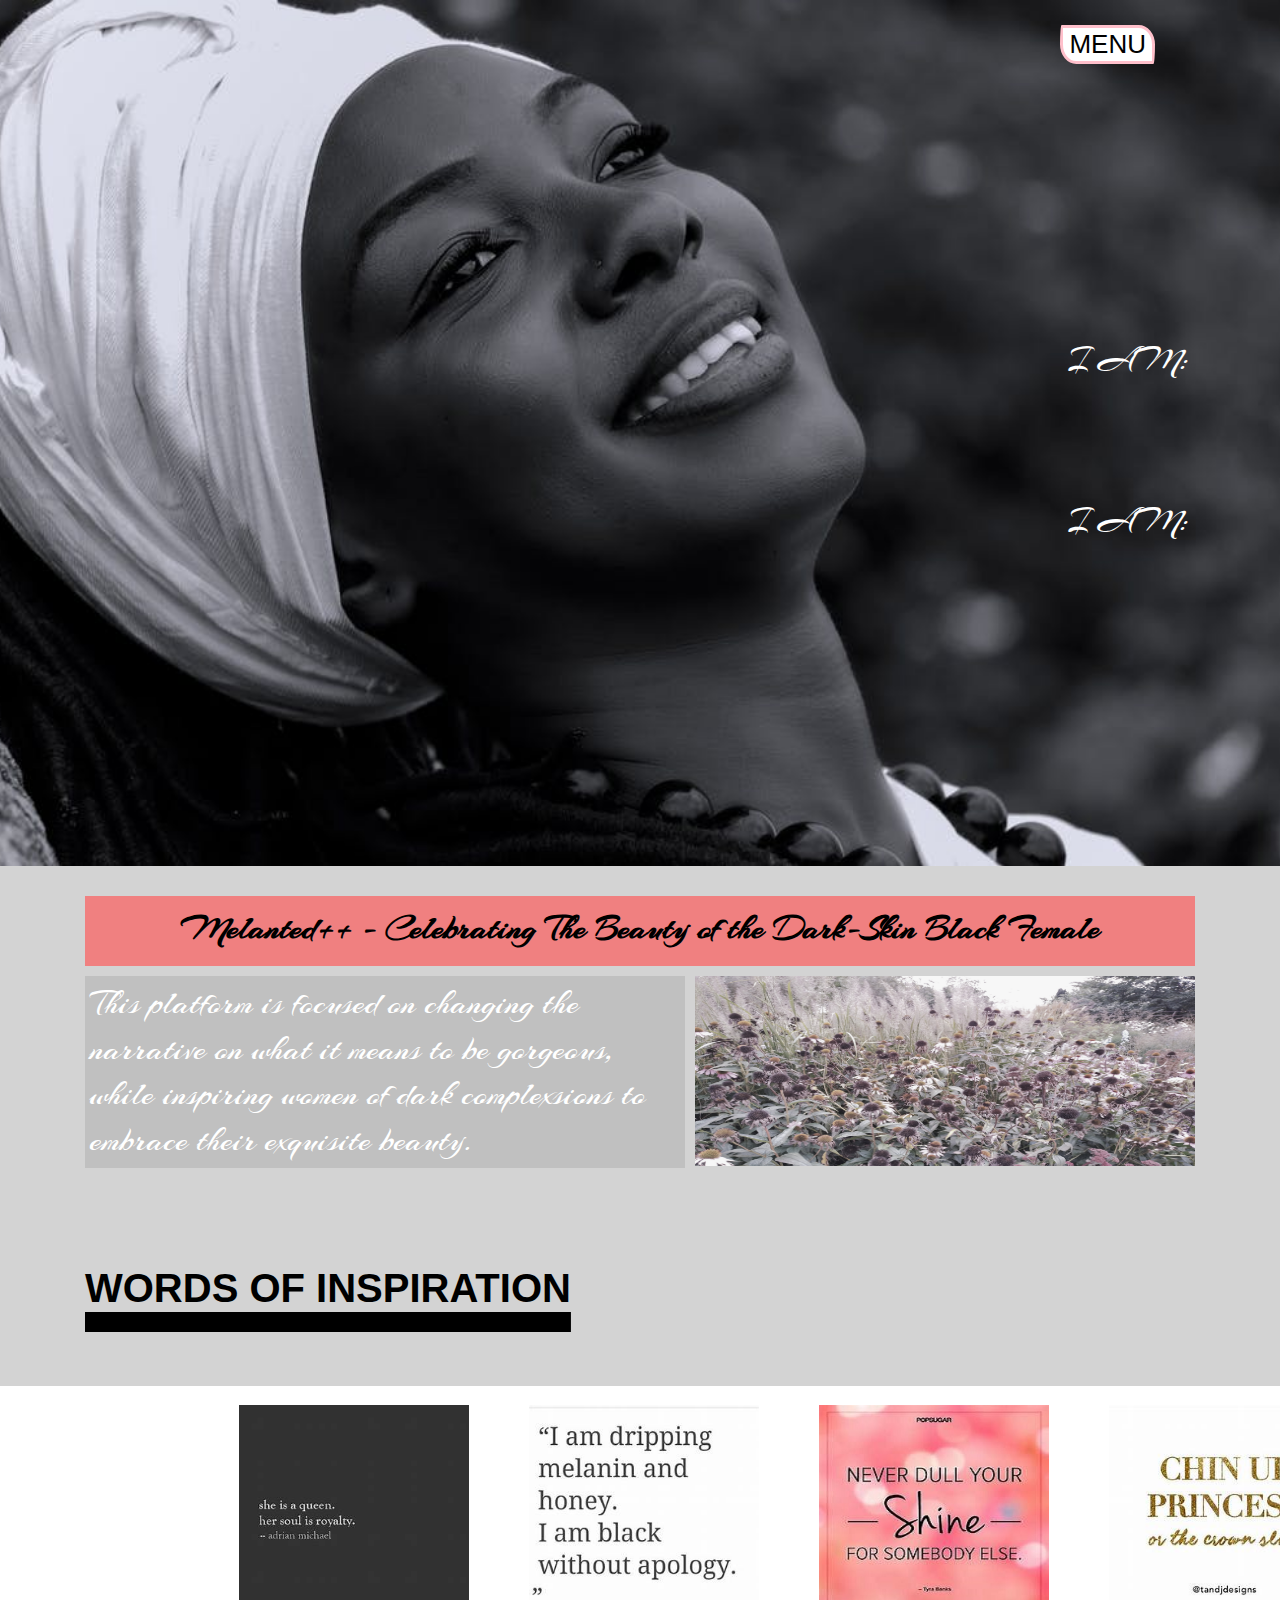
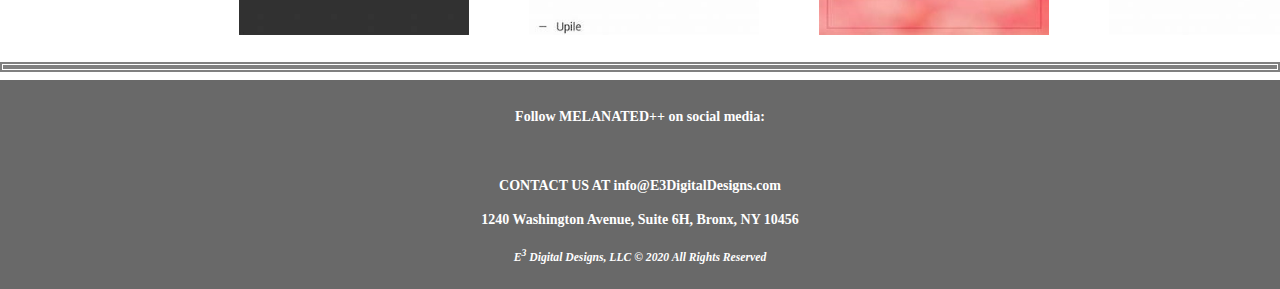
<file: index.html>
<!DOCTYPE html>
    <html lang="english">
        
        <head>
        
          <meta charset="UTF-8">
          <meta name="viewport" content="width=device-width, initial-scale=1.0">
          <meta http-equiv=-"X-UA-Compatible" content="ie=edge">
          <meta name="keywords" content="black  woman, black female, black women, dark skin complexion,
          black beauty, black is beautiful, self-esteem, self-confidence, empower, self-respect, self-love, colorism">
          <link rel="stylesheet"
          href="https://use.fontawesome.com/releases/v5.8.1/css/all.css"
          integrity="sha384-50oBUHEmvpQ+1lW4y57PTFmhCaXp0ML5d60M1M7uH2+nqUivzIebhndOJK28anvf"
          crossorigin="annonymous">
          <link href="https://fonts.googleapis.com/css2?family=Arizonia&display=swap" rel="stylesheet"> 
	              
          <link rel="stylesheet" href="style.css">
                
          <title>Melanated++ - A Celebration of the Dark Skin Black Female/</title>
        
        </head>
        
        <body>

            <navigation>

              <div class="dropdown">
                    <button class="MENU">MENU</button>
                      <div class="dropdown-content">
                      
                        <ul>
                          <li><a href="file:///D:/Melanated++/index.html">Home</a></li>
                          <li><a href="https://github.com/holdenry/plusmelanated/blob/main/about.html">About</a></li>
                          <li><a href="file:///D:/Melanated++/article.html">Blog</a></li>
                          <li><a href="file:///D:/Melanated++/feature.html">Beauty Pic</a></li>
                          <li><a href="file:///D:/Melanated++/login.html">Log-In</a></li>
                          <li><a href="file:///D:/Melanated++/member.html">Sign-Up</a></li>

                        </ul>
                      
                    </div>
              </div>
              
            </navigation>

            <header class="showcase">
                <!--<div class="content">-->

                    
                    <div class="affirmations">
                        <h2>I AM:</h2>
                        <p class="paraA">Beautiful, Lovely, Adorable</p>
                        <h2>I AM:</h2>
                        <p class="paraB">Cherished, Competent, Knowing</p>
			<p class="paraC"><span>I  AM  MELANATED++</span></p>

                    </div>

                <!--</div>-->
            </header>
                    
                    
                <div class="wrapper"> 
                    <div class="title">
                        Melanted++ - Celebrating The Beauty of the Dark-Skin Black Female
                     </div>
                                       
                <div class="grid-1">
                        <div class="mission">This platform is focused on changing the narrative on what it means to be gorgeous, while inspiring women of dark
                            complexsions to embrace their exquisite beauty.
                        </div>
                    </div>
                    
                    <div>
                    
                            
                            <img src="Flower1.jpg" class="Flower1" alt="Flowers" />
                                         
                    </div>
                            <div>

                            <h3 class="WOI">WORDS OF INSPIRATION</h3>

                            </div>
                               
                </div>
                        <div class="container">

                            <img src="Quote 27.jpg" class="quotes" alt="Inspiring Words" title="Inspiring Words"></img>
                            <img src="Quote 15.jpg" class="quotes" alt="Inspiring Words" title="Inspiring Words"></img>
                            <img src="Quote 12.jpg" class="quotes" alt="Inspiring Words" title="Inspiring Words"></img>
                            <img src="Quote 26.jpg" class="quotes" alt="Inspiring Words" title="Inspiring Words"></img>
                            <img src="Quote 9.jpg" class="quotes" alt="Inspiring Words" title="Inspiring Words"></img>

                        </div>

                    <!--</div>-->
                    
                  
                        
                <!--</div>-->

          <hr class="rule6"/>

            <div>

                <footer class="background-dark">
                 
                  <div><h4>Follow MELANATED++ on social media:</h4> 
               
                    <a href="#" alt="Instagram" title="Instagram"><i class="fab fa-instagram fa-2x" style="padding-left:15px;"></i></a>
                    <a href="#" alt="FaceBook" title="FaceBook"><i class="fab fa-facebook fa-2x" style="padding-left:15px;"></i></a>
                  </div>
                    
                              
                  <div class="footer">

                    <h4>CONTACT US AT info@E3DigitalDesigns.com</h4>

                    <h4>1240 Washington Avenue, Suite 6H, Bronx, NY 10456</h4>

                    <h4 style="font-style: italic; font-size: smaller;">E<sup>3</sup> Digital Designs, LLC &copy; 2020 All Rights Reserved</h4>

                  </div>

                </footer>
            </div>  


        </body>
    </html>
</file>
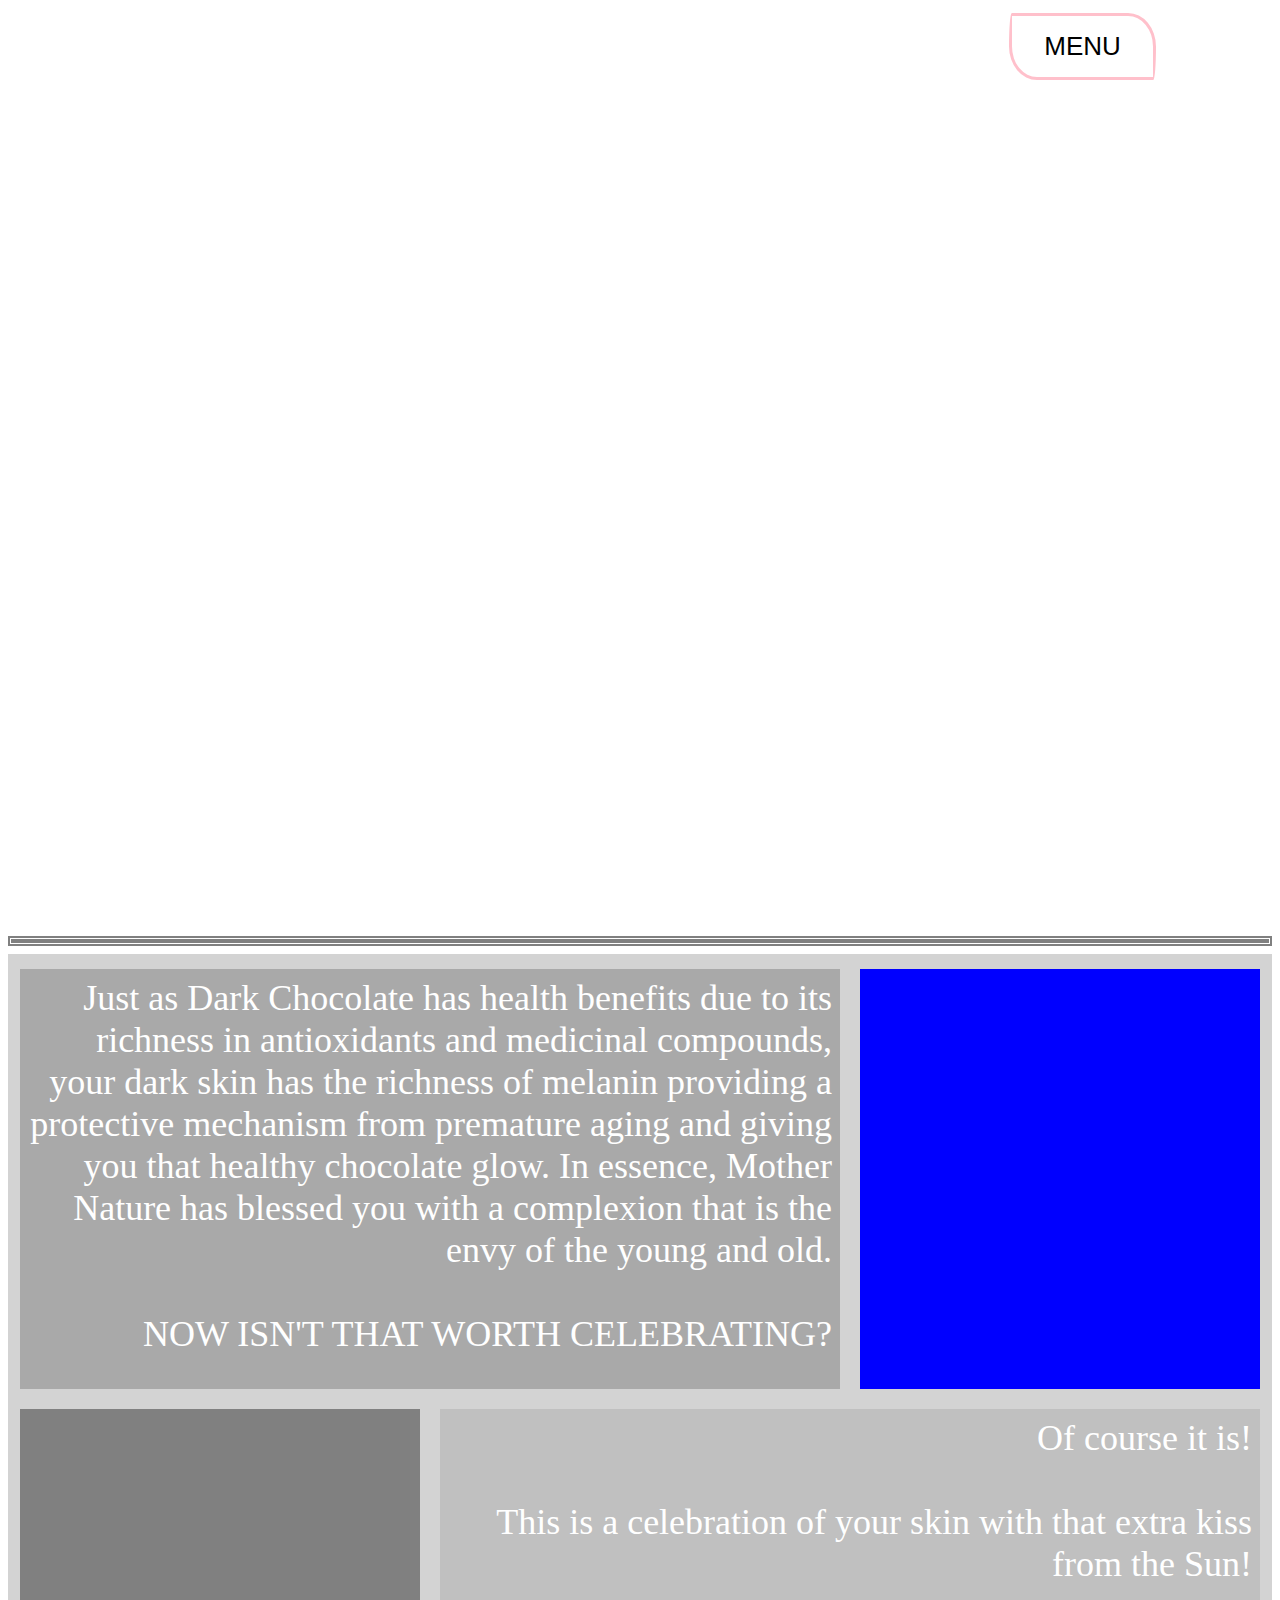
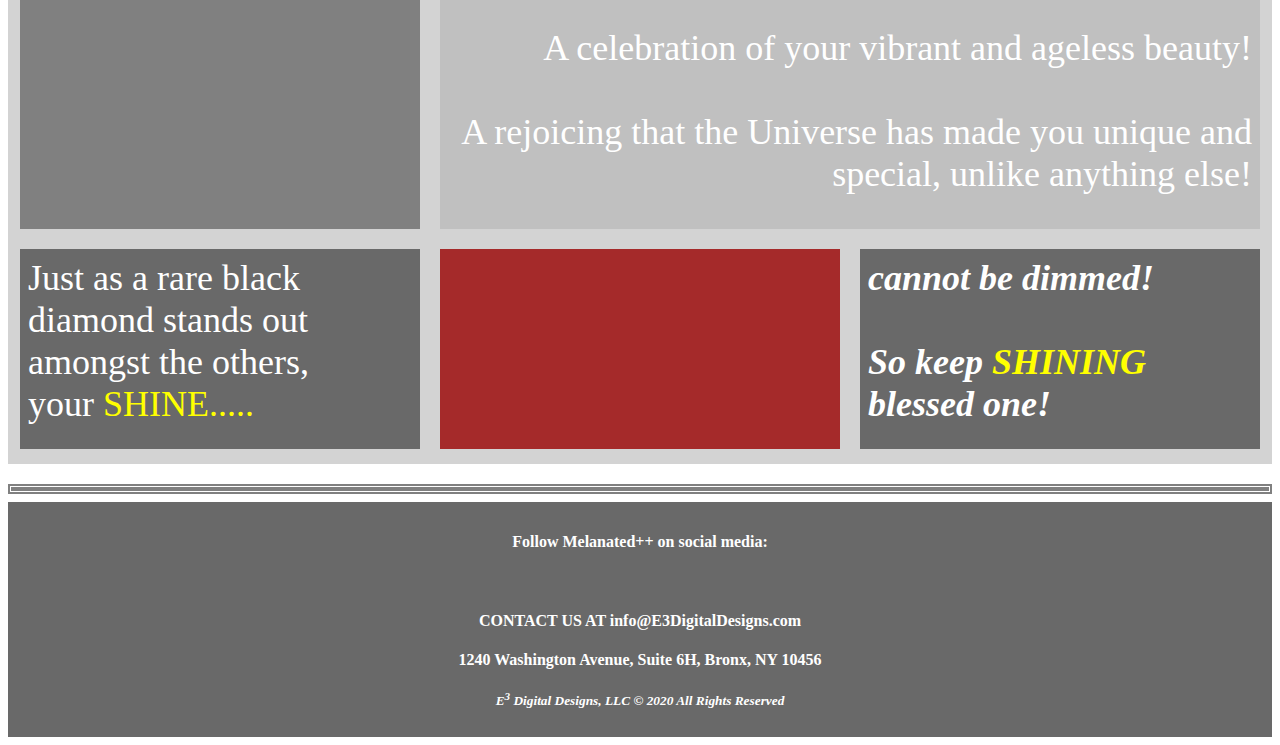
<file: about.html>
<!DOCTYPE html>
    <html lang="english">
        
        <head>
        
          <meta charset="UTF-8">
          <meta name="viewport" content="width=device-width, initial-scale=1.0">
          <meta http-equiv=-"X-UA-Compatible" content="ie=edge">
          <meta name="keywords" content="beauty, elegance, beautiful women, black woman, inspiration, feminine">
          <link rel="stylesheet"
          href="https://use.fontawesome.com/releases/v5.8.1/css/all.css"
          integrity="sha384-50oBUHEmvpQ+1lW4y57PTFmhCaXp0ML5d60M1M7uH2+nqUivzIebhndOJK28anvf"
          crossorigin="annonymous">
                         
          <link rel="stylesheet" href="about.css">
                
          <title>Melanated++ About Page</title>
        
        </head>
        
        <body>

          <navigation>

              <div class="dropdown2">
                    <button class="MENU2">MENU</button>
                      <div class="dropdown-content2">
                      
                        <ul>
                          <li><a href="file:///D:/Melanated++/index.html">Home</a></li>
                          <li><a href="file:///D:/Melanated++/about.html">About</a></li>
                          <li><a href="file:///D:/Melanated++/article.html">Blog</a></li>
                          <li><a href="file:///D:/Melanated++/feature.html">Beauty Pic</a></li>
                          <li><a href="file:///D:/Melanated++/login.html">Log-In</a></li>
                          <li><a href="file:///D:/Melanated++/member.html">Sign-Up</a></li>
                        </ul>
                      
                    </div>
                  </div>
          </navigation>
            
            <div class="background">
            
            <!--<h1 class="Title"><center>I AM</center></h1>-->
            <br>
            <br>
            
            <p class="paraC">Melanated<small>++</small> is a platform established to celebrate the <br>
            divine feminine, beauty and accomplishments of women with dark complexions.</p>
            <p class="paraD">At "Melanated++" we believe that her dark complexion is a symbol of elegance, endurance and richness.</p>
            
            <br>
            <br>
            
            <p class="paraE">Melanated++ will feature:</p>
            
            <ul class="featurelist">
                <li>a black beauty for monthly motivation;</li>
                <li>inspirational quotes to uplift your spirit;</li>
                <li>a private members only forum for discussion, networking and support;</li>
                <li>illuminating bi-weekly topics relevant to issues that impact women with dark complexions; and </li>
                <li>membership perks, such as being a guest blogger or featured on our black beauty of the month page.</li>
                
            </ul>
            
            <br>
            <br>
            </div>
                    
            
            <hr class="rule1"/>
            
            <div class="grid-3"> 

                <div class="para1">Just as Dark Chocolate has health benefits due to its richness in antioxidants and medicinal compounds, your dark skin
                has the richness of melanin providing a protective mechanism from premature aging and giving you that healthy chocolate glow.  In essence, Mother Nature
                has blessed you with a complexion that is the envy of the young and old.
                <br>
                <br>
                NOW ISN'T THAT WORTH CELEBRATING?  </div>
                
                
                <div class="pic1"><!--<img src="darkchocolate.jpg" alt="Dark Chocolate"/>--></div>
                
                <div class="pic2"><!--<img src="female on bike.jpeg" alt="Black Female with bike"/>--></div>
                
                <div class="para2">Of course it is! <br><br>
                 This is a celebration of your skin with that extra kiss from the Sun!<br><br>
                 A celebration of your vibrant and ageless beauty!<br><br>
                 A rejoicing that the Universe has made you unique and special, unlike anything else!
                 
                </div>
                
                
                <div class="para3">Just as a rare black diamond stands out amongst the others, <br>
                your <span style="color: yellow">shine.....</span>
                </div>
                
                <div class="pic3"><!--<img src="diamond ring" alt="Black Diamond Ring">--> </div>
                
                <div class="para4">cannot be dimmed!<br><br>
                                    So keep <span style="color: yellow">SHINING </span>blessed one!
                </div>
            </div>

             <div>

              <hr class="rule2"/>

                <footer class="background-dark">
                 
                  <div><h4>Follow Melanated++ on social media:</h4> 
               
                    <a href="#" alt="Instagram" title="Instagram"><i class="fab fa-instagram fa-2x" style="padding-left:15px;"></i></a>
                    <a href="#" alt="FaceBook" title="FaceBook"><i class="fab fa-facebook fa-2x" style="padding-left:15px;"></i></a>
                  </div>
                    
                              
                  <div class="footer">

                    <h4>CONTACT US AT info@E3DigitalDesigns.com</h4>

                    <h4>1240 Washington Avenue, Suite 6H, Bronx, NY 10456</h4>

                    <h4 style="font-style: italic; font-size: smaller;">E<sup>3</sup> Digital Designs, LLC &copy; 2020 All Rights Reserved</h4>

                  </div>

                </footer>
            </div>  
            
            
            
                    
                        
        </body>
        
    </html>
</file>
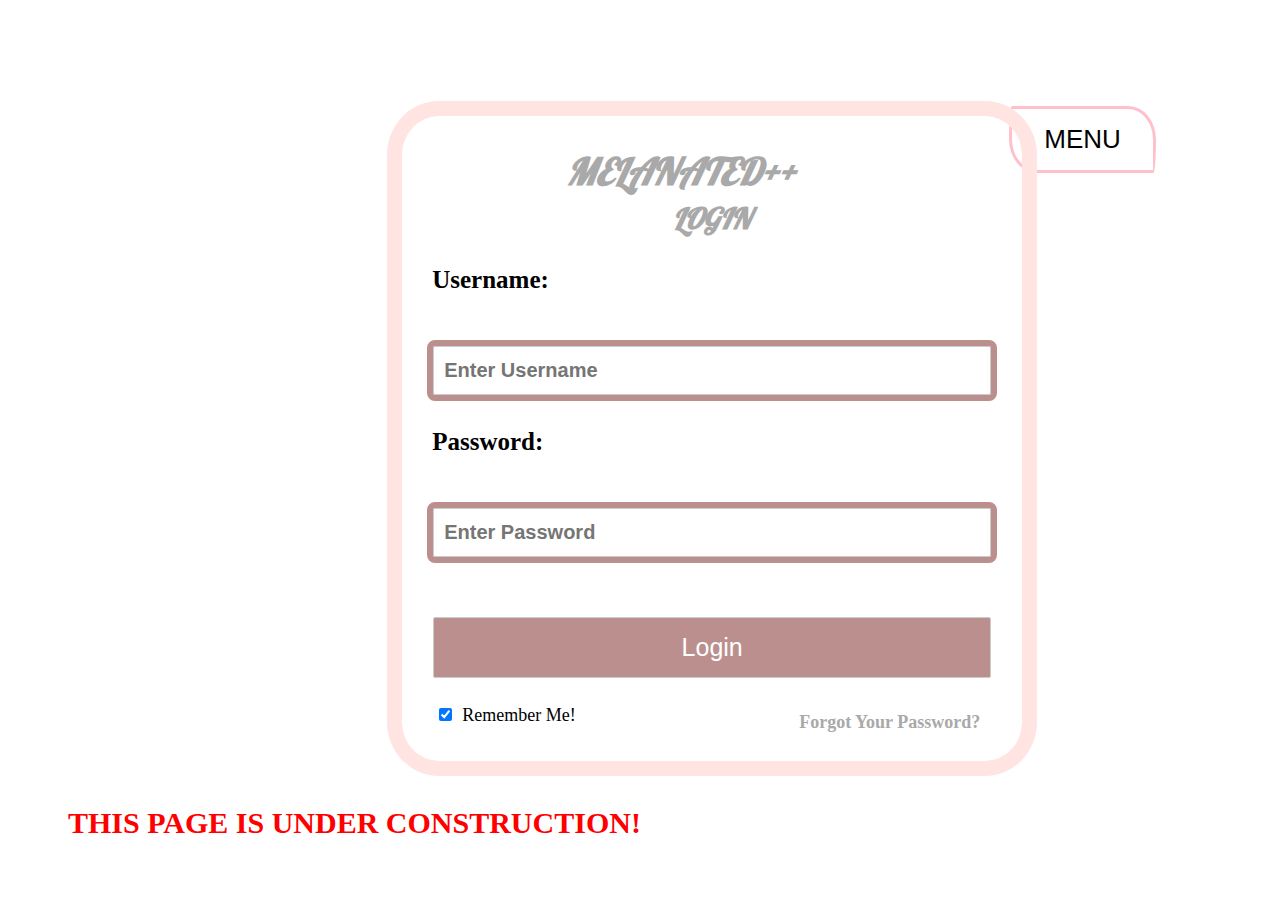
<file: login.html>
<!DOCTYPE html>
    <html lang="english">
        
        <head>
        
          <meta charset="UTF-8">
          <meta name="viewport" content="width=device-width, initial-scale=1.0">
          <meta http-equiv=-"X-UA-Compatible" content="ie=edge">
          <meta name="keywords" content="beauty, elegance, beautiful women, black woman, inspiration, feminine">
          <link rel="stylesheet"
          href="https://use.fontawesome.com/releases/v5.8.1/css/all.css"
          integrity="sha384-50oBUHEmvpQ+1lW4y57PTFmhCaXp0ML5d60M1M7uH2+nqUivzIebhndOJK28anvf"
          crossorigin="annonymous">
          <link rel="preconnect" href="https://fonts.googleapis.com">
            <link rel="preconnect" href="https://fonts.gstatic.com" crossorigin>
            <link href="https://fonts.googleapis.com/css2?family=Lobster&display=swap" rel="stylesheet">
                      
              
          <link rel="stylesheet" href="about.css">
                
          <title>Login Page</title>
        
        </head>
        
        <body>

            <header>

            <navigation>

              <div>
                
                    <div class="dropdown2">
                    <button class="MENU2">MENU</button>
                      <div class="dropdown-content2">
                      
                        <ul>
                          <li><a href="file:///D:/Melanated++/index.html">Home</a></li>
                          <li><a href="file:///D:/Melanated++/about.html">About</a></li>
                          <li><a href="file:///D:/Melanated++/article.html">Blog</a></li>
                          <li><a href="file:///D:/Melanated++/feature.html">Beauty Pic</a></li>
                          <li><a href="file:///D:/Melanated++/login.html">Log-In</a></li>
                          <li><a href="file:///D:/Melanated++/member.html">Sign-Up</a></li>
                        </ul>
                      
                       </div>
                    </div>
                </div>

            </navigation>
                     
            </header>

            <!--<br><br>-->

                    
            <div class="loginpg">
                <h2 class="LoginTitle">MELANATED++</h2>
                <h3 class="LoginTitle2">LOGIN</h3>
                
                    <form class="LoginForm" action="/action_page.php" method="post">

                          <h4 class ="username">Username:</h4><br>
                          <input type="text" id="UN" name="UN" placeholder="Enter Username" size="40" maxlength="38" required><br>
                          <h4 class="password">Password:</h4><br>
                          <input type="password" id="pwd" name="pwd" placeholder="Enter Password" size="40" maxlength="38" required><br>
                          <button type="Submit">Login</button><br>

                          <label><input type="checkbox" checked="checked" name="remember"><p class="Remember">Remember Me!</p></label> 
                          <p class="ForgotPwd"><a href="#">Forgot Your Password?</a></p>
                        
                        

                                            
                    </form>

                    

                <!--</form>-->

            </div>

				<p class="Construct">THIS PAGE IS UNDER CONSTRUCTION!</p>

        </body>
    </html>
</file>
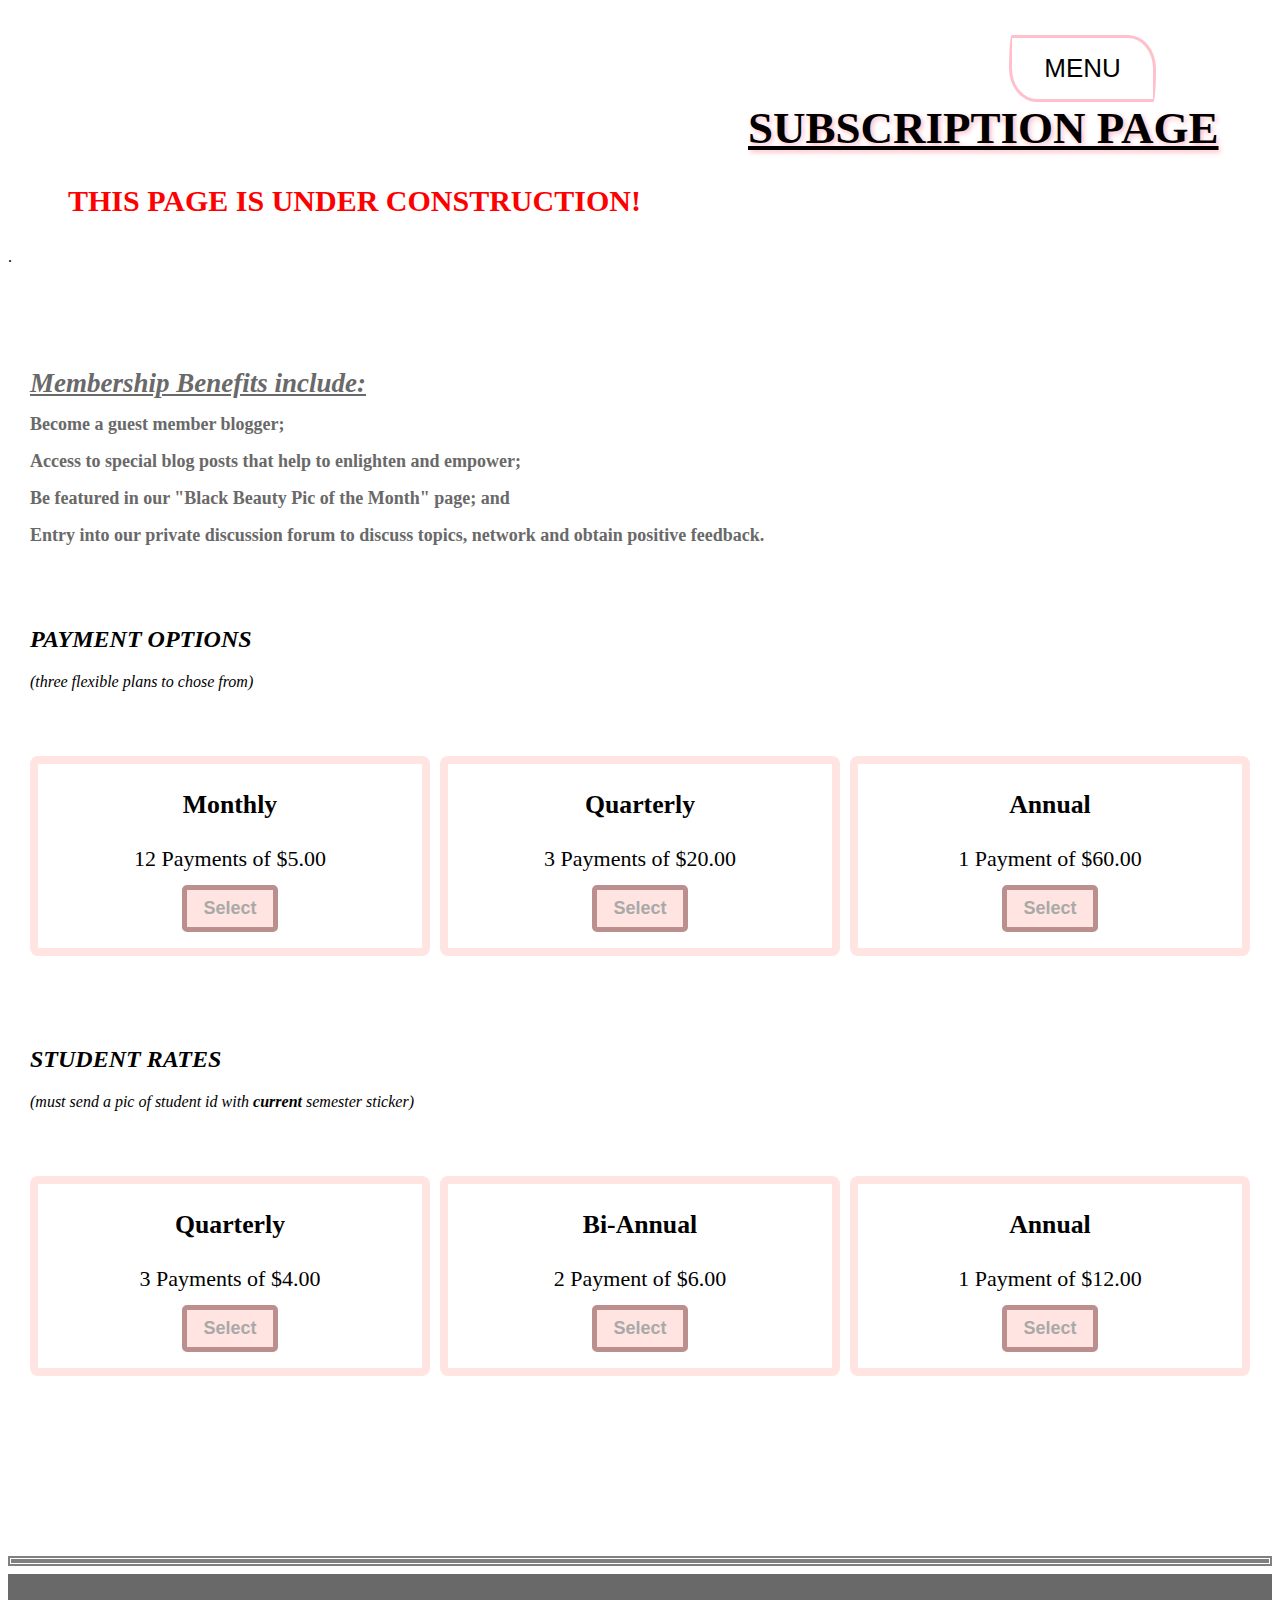
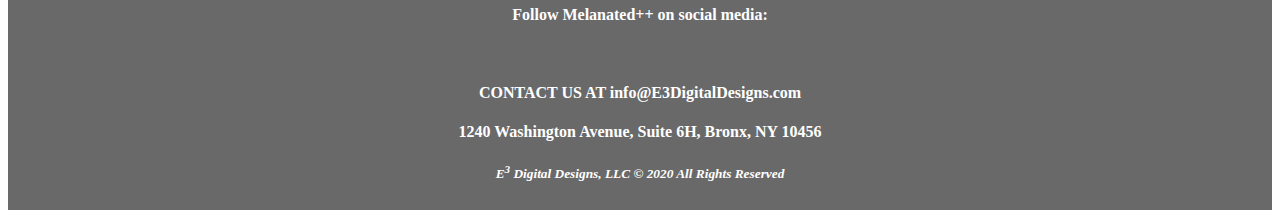
<file: member.html>
<!DOCTYPE html>
    <html lang="english">
        
        <head>
        
          <meta charset="UTF-8">
          <meta name="viewport" content="width=device-width, initial-scale=1.0">
          <meta http-equiv=-"X-UA-Compatible" content="ie=edge">
          <meta name="keywords" content="beauty, elegance, beautiful women, black woman, inspiration, feminine">
          <link rel="stylesheet"
          href="https://use.fontawesome.com/releases/v5.8.1/css/all.css"
          integrity="sha384-50oBUHEmvpQ+1lW4y57PTFmhCaXp0ML5d60M1M7uH2+nqUivzIebhndOJK28anvf"
          crossorigin="annonymous">
          
              
          <link rel="stylesheet" href="about.css">
                
          <title>Subscription/Membership Page</title>
        
        </head>
        
        <body>

            <header>

            <navigation>

              <div>
                
              <div class="dropdown2">
                    <button class="MENU2">MENU</button>
                      <div class="dropdown-content2">
                      
                        <ul>
                          <li><a href="file:///D:/Melanated++/index.html">Home</a></li>
                          <li><a href="file:///D:/Melanated++/about.html">About</a></li>
                          <li><a href="file:///D:/Melanated++/article.html">Blog</a></li>
                          <li><a href="file:///D:/Melanated++/feature.html">Beauty Pic</a></li>
                          <li><a href="file:///D:/Melanated++/login.html">Log-In</a></li>
                          <li><a href="file:///D:/Melanated++/member.html">Sign-Up</a></li>
                        </ul>
                      
                    </div>
                  </div>
                </div>

            </navigation>

            
            <h1 class="MemberPg">SUBSCRIPTION PAGE</h1>

            </header>
            
            <!--<hr class="rule7"/>-->

		<p class="Construct">THIS PAGE IS UNDER CONSTRUCTION!</p>.
            
                        
            <div class="grid-6">

                <div class="MemberBenefits">

                <h2 class="MBI"><u><i>Membership Benefits include:</i></u></h2>
                <p>Become a guest member blogger;</p>
                <p>Access to special blog posts that help to enlighten and empower;</p>
                <p>Be featured in our "Black Beauty Pic of the Month" page; and </p>
                <p>Entry into our private discussion forum to discuss topics, network and obtain positive feedback.</p>
                             
                
                </div>
                

                <div class="RegRates">

                <h2 class="subhead1">PAYMENT OPTIONS</h2>
                <p class= "subhead1para"><itallic>(three flexible plans to chose from)</itallic></p> 

                </div>

                <div class="Monthly">

                    <h3>Monthly</h3> 
                    <p>12 Payments of $5.00</p> 
                    <button class="btn2">Select</button>
                    

                </div>

                <div class="Quarterly">

                    <h3>Quarterly</h3>
                    <p>3 Payments of $20.00</p>
                    <button class="btn2">Select</button>                    

                </div>

                <div class="Annual">

                    <h3>Annual</h3>
                    <p>1 Payment of $60.00</p>
                    <button class="btn2">Select</button>
                    
                </div>

                <div class="StRates">

                    <h2 class="subhead2">STUDENT RATES</h2> 
                    <p class="subhead2para"><italic>(must send a pic of student id with <strong>current</strong> semester sticker)</italic></p>
                
                </div>

                <div class="StQuarterly">

                    <h3>Quarterly</h3>
                    <p>3 Payments of $4.00</p>
                    <button class="btn2">Select</button>

                </div>

                <div class="StBi-Annual">

                    <h3>Bi-Annual</h3>
                    <p>2 Payment of $6.00</p>
                    <button class="btn2">Select</button>

                </div>  

                <div class="StAnnual">

                    <h3>Annual</h3>
                    <p>1 Payment of $12.00</p>
                    <button class="btn2">Select</button>
                    
                </div>

            </div>

            
            <div>

            <hr class="rule2"/>

                <footer class="background-dark">
                 
                  <div><h4>Follow Melanated++ on social media:</h4> 
               
                    <a href="#" alt="Instagram" title="Instagram"><i class="fab fa-instagram fa-2x" style="padding-left:15px;"></i></a>
                    <a href="#" alt="FaceBook" title="FaceBook"><i class="fab fa-facebook fa-2x" style="padding-left:15px;"></i></a>
                  </div>
                    
                              
                  <div class="footer">

                    <h4>CONTACT US AT info@E3DigitalDesigns.com</h4>

                    <h4>1240 Washington Avenue, Suite 6H, Bronx, NY  10456</h4>

                    <h4 style="font-style: italic; font-size: smaller;">E<sup>3</sup> Digital Designs, LLC &copy; 2020 All Rights Reserved</h4>

                  </div>

                </footer>
            </div>  
            
            
            
        </body>
</file>
<file: style.css>
body {
    /*width: 100%;*/
    margin: 0px;
    /*background-image: url(file:///C:/Users/ecofe/Pictures/I%20AM/pexels-photo-2476602.jpeg);
	background-image: url(file:/D:/Melanated++/pexels-photo-2476602.jpeg);*/
    background-repeat: no-repeat;
    background-size: 100%;
    font-family: sans-serif;
}

.showcase /*::after*/ {
    content:'';
    height: 850px;
    max-width: 100%;
    background-image: url(pexels-photo-2476602.jpeg);
    background-size: cover; 
    background-repeat: no-repeat; 
    background-position: center;
    margin-bottom: 0px;
	padding: 8px;
    display: block;
}


.MENU {
  background-color: white;
  color: black;
  margin-top: 5px;
  font-size: 26px;
  border: 5px solid;
  border-color: pink;
  border-width: 3px;
  border-radius: 10px 100px / 120px;
}

.dropdown {
  position: relative;
  float: right;
  padding: 10px 25px 0px 5px;
  margin-top: 10px;
  margin-right: 100px;
}

  .dropdown-content {
    display: none;
    position: absolute;
    background-color: pink;
    opacity: 0.5;
    min-width: 180px;
    padding-right: 10px; 
    border-top-right-radius: 15px;
    border-bottom-left-radius: 15px;
    z-index: 3;
  }

  .dropdown-content ul li {
    list-style: none;
  }

  .dropdown-content ul li a {
    color: white;
    font-weight: bolder;
    font-size: 18px;
    width: 100%;
    padding: 8px;
    text-align: left;
    text-decoration: none;
    display: block !important; 
    
  }

  
  .dropdown-content a:hover {
    text-transform: uppercase;
    background-color: black;
    border-radius: 20px;
    padding-right: 10px;
   
  }
  
  .dropdown:hover .dropdown-content {
    display: block;
 }

  ul li:hover ul {
    display: block;
  }

/*.content {
    transition-timing-function: ease-in 1s;
}*/


.affirmations {
   color: white;
   font-weight: bolder;
   font-family: Comic Sans MS, cursive, sans-serif;
   font-size: larger;
	margin-left: -280px;
	margin-top: -160px;
   
   
}

h2 {
   /*position: relative;*/
   top: 460px;
   /*left: 750px;*/
   font: 400 35px/1.3 'Arizonia', Helvetica, sans-serif;
   /*transition-timing-function: ease-in 1s;*/
     
}

.paraA {
   /*position: relative;*/
   top: 460px;
   /*left: 820px;*/
   font: 400 35px/1.3 'Arizonia', Helvetica, sans-serif;
   opacity: 0;
   animation-name: paraA;
   animation-duration: 2s;
   animation-delay: 1s;
   animation-fill-mode: forwards;

   /*transition-timing-function: ease-in 2s;*/
      
 }

 @keyframes paraA {  
    0%   {opacity: 0;}
    50%  {opacity: 50;}
    100% {opacity: 100;}

}

.paraB {
   /*position: relative;
   top: 350px;
   left: 820px;*/
   font: 400 35px/1.3 'Arizonia', Helvetica, sans-serif;
   opacity: 0;
   animation-name: paraB;
   animation-duration: 2s;
   animation-delay: 2s;
   animation-fill-mode: forwards;

   /*transition-timing-function: ease-in 2s;*/
      
 }

 @keyframes paraB {  
    0%   {opacity: 0;}
    50%  {opacity: 50;}
    100% {opacity: 100;}

}

.paraC {
   /*position: relative;
   top: 350px;
   left: 820px;*/
   font: 400 35px/1.3 'Arizonia', Helvetica, sans-serif;
   word-spacing: 8px;
   opacity: 0;
   animation-name: paraC;
   animation-duration: 2s;
   animation-delay: 3s;
   animation-fill-mode: forwards;

   /*transition-timing-function: ease-in 2s;*/
      
 }

 @keyframes paraC {  
    0%   {opacity: 0;}
    50%  {opacity: 50;}
    100% {opacity: 100;}
}

.wrapper {
   display: grid;
   background-color: lightgrey;
    grid-template-columns: 600px 500px;
    grid-template-rows: 100px 250px 150px;
    grid-gap: 10px;
    justify-content: center;
    
}

 .title  {
    display: grid;
    grid-column: 1 / 3;
    grid-row: 1 / 2;
    font-size: large;
    font-style: italic;
    /*justify-content: center;*/
    background-color: lightcoral;
    text-align: center;
    font: 400 35px/1.3 'Arizonia', Helvetica, sans-serif;
    font-weight: bolder;
    padding/*-top*/: 10px;
    margin-top: 30px;
   
    
}


.grid 1 {
    display: grid;
    grid-template-columns: 1 / 3;
    padding: 20px;
 
}

.mission {
 grid-column: 1 / 5;
 grid-row: 1 / 1;
 padding: 5px;
 margin-left: auto;
 color: white;
 font-weight: bolder;
 font-size: 33px;
 font: 400 35px/1.3 'Arizonia', Helvetica, sans-serif;
 background-color: silver;
}

.mission .Flower1 {
 display: grid;
 grid-column: 1 / 1;
 justify-content: left;
  
}

 .Flower1 {
 width: 500px;
 height: 190px;
}

 .WOI {
 text-decoration: underline 20px;
 font-family: fantasy, sans-serif;
 font-weight: bold;
 font-size: 40px;
 margin-top: 30px;
 margin-bottom: 50px;
 padding: 0;
 
}

h3 {
  text-align: left;
}


.container {
 /*display: grid;*/
 width: 0%;
 height: 60%;
 padding: 4px;
 margin-top: 0px;
 margin-left: -10px;
 align-items: center;
 display: flex;
 flex-direction: row;
 justify-content: center;
 
}

.quotes {
 width: 230px;
 height: 230px;
 padding: 6;
 margin: 15px 10px; 
 /*margin-top: 40px;*/
 transition: 1s;
}

 .quotes:hover {
  transform: scale(1.3);
  z-index: 2; 
  box-shadow: 0 0 10px rgba(0, 0, 0, 0.5);
  
}


.rule6 {
    border-width:thick;
    border-style:double;

}

.background-dark { 
    background: #696969;
    color: white;
    font-weight: bolder;
    font-size: 14px;
    font-family: serif;
    justify-content: center;
    text-align: center;
    padding: 10px;
    
}

.fa-instagram {
    color: #ff7300;
    background-color: transparent;
}

.fa-facebook {
    color: #000080;
    background-color: transparent;
    
}

.footer:hover {
    color: none;
    background-color:none;
    i: transparent;
}
  

.footer p {
    margin: 0;
    align-content: center;
    font-weight: bolder;
    padding: 10px;

}

@media (min-width: 1200px) {

.quotes { 
	margin-left: 50px; 	
	}

.container {
	margin-left: 910px;

	}

h2 {
	position: relative;
	left: 1340px;
	font: 440 35px/1.3 'Arizonia', Helvetica, sans-serif;

	}

.paraA {
	position: relative;
	left: 1340px;
	font: 460 35px/1.3 'Arizonia', Helvetica, sans-serif;
	}
	
.paraB {
   	position: relative;
   	top: 450px;
   	left: 1340px;
	font: 460 35px/1.3 'Arizonia', Helvetica, sans-serif;
	}


.paraC {
   	position: relative;
   	top: 450px;
   	left: 1340px;
	font: 460 35px/1.3 'Arizonia', Helvetica, sans-serif;
	}
}	

@media (max-width: 768px) {

    body {
        background-color: darkgrey;
	
	
    }
    
    .MENU {
        font-size: 20px;
    }

    .dropdown-content ul li a {
        font-size: 14px;
        width: 100%;
        padding: 4px;
    }

    .dropdown-content {
        min-width: 150px;
        padding: 0px;
        margin: 0px;

    }

    .showcase {
	/*margin-top: 150px;*/
        margin-bottom: -110px;
    }

     h2 {
       position: relative;
       top: 475px;
       left: 200px;
       font: 400 35px/1.3 'Arizonia', Helvetica, sans-serif;
       

    }

    .paraA {
       position: relative;
       top: 485px;
       left: 200px;
       font: 400 35px/1.3 'Arizonia', Helvetica, sans-serif;
       

    }
    .paraB {
       position: relative;
       top: 485px;
       left: 200px;
       font: 400 35px/1.3 'Arizonia', Helvetica, sans-serif;
       

   }
    .paraC {
       position: relative;
       top: 500px;
       left: 200px;
       margin-bottom: -150px;
       font: 400 35px/1.3 'Arizonia', Helvetica, sans-serif;

   }

    .wrapper {
       display: grid;
       grid-template-columns: 400px 300px;
       grid-template-rows: 100px 200px 100px /*300px 300px 300px*/;
       grid-gap: 10px;
       justify-content: center;
    
}

 .title  {
    display: grid;
    grid-column: 1 / 3;
    grid-row: 1 / 2;
    font-size: large;
    font-style: italic;
    background-color: lightcoral;
    text-align: center;    font: 400 24px/1.3 'Arizonia', Helvetica, sans-serif;
    font-weight: bolder;
    padding/*-top*/: 10px;
    margin-top: 25px;
    
}


.mission {
     grid-template-columns: 1 / 2;
     grid-template-rows: 2 / 3;
     font-size: 28px;
     font: 400 28px/1.3 'Arizonia', Helvetica, sans-serif;
     
}
.Flower1 {
    grid-template-columns: 2 / 3;
    grid-template-rows: 2 / 3;
    width: 100%;
}

.WOI {
    grid-template-columns: 1 / 3;
    grid-template-rows: 3 / 4;
    font-size: 30px;
    margin-top: 30px;
    margin-bottom: 20px;
    padding: 0;
}

.container {
     width: 0%;
     height: 10%;
     padding: 4px;
     margin-top: 0px;
     margin-left: 375px;
      
}

.quotes {
     width: 120px;
     height: 120px;
     margin-top: 15px;
     padding: 2px;
     
}

}

@media (max-width: 480px) {

    
    .MENU {
        font-size: 16px;
        margin-top: 5px;
    }

    .dropdown-content ul li a {
        font-size: 12px;
        width: 100%;
        padding: 4px;
    }

    .dropdown-content {
        min-width: 150px;
        padding: 0px;
        margin: 0px;

    }

    .showcase {
        margin-bottom: -120px;
        /*background-color: lightblue;*/
    }

    .affirmations {
        font-size: small;
        margin-top: 0px;
        margin-right: 0px;
        padding: 0px;
          
    }


    h2 {
       position: relative;
       top: 320px;
       left: 60px;
       font: 400 28px/1.3 'Arizonia', Helvetica, sans-serif;
       

    }

    .paraA {
       position: relative;
       top: 310px;
       left: 60px;
       font: 400 26px/1.3 'Arizonia', Helvetica, sans-serif;
       

    }

    .paraB {
       position: relative;
       top: 310px;
       left: 60px;
       font: 400 26px/1.3 'Arizonia', Helvetica, sans-serif;
       

   }

    .paraC {
       position: relative;
       top: 330px;
       left: 200px;
       font: 400 35px/1.3 'Arizonia', Helvetica, sans-serif;

   }

    .wrapper {
       display: grid;
       grid-template-columns: 460px;
       grid-template-rows: 100px 200px 200px 100px/*300px 300px 300px*/;
       /*background-color: burlywood;*/
       grid-gap: 10px;
       justify-content: center;
    
}

 .title  {
    display: grid;
    grid-column: 1 / 2;
    grid-row: 1 / 2;
    font-style: italic;
    background-color: lightcoral;
    text-align: center;    font: 400 26px/1.3 'Arizonia', Helvetica, sans-serif;
    font-weight: bolder;
    padding: 12px;
    margin-top: 10px;
        
}

.Flower1 {
    grid-template-columns: 1 / 2;
    grid-template-rows: 2 / 3;
    width: 100%;
}

.mission {
     grid-template-columns: 1 / 2;
     grid-template-rows: 3 / 4;
     font: 400 26px/1.3 'Arizonia', Helvetica, sans-serif;
     padding: 25px;
     
}


.WOI {
    grid-template-columns: 1 / 2;
    grid-template-rows: 4 / 5;
    font-size: 20px;
    margin-top: 20px;
    margin-bottom: 20px;
    margin-left: 30px;
    padding: 0;
}

.container {
     width: 0%;
     /*height: 100%;*/
     padding: 4px;
     margin-top: 0px;
     margin-left: 0px;
     display: block;
     margin-left: auto;
     margin-right: auto;
      
}

.quotes {
     width: 260px;
     height: 220px;
     margin-top: 15px;
     padding: 2px;
     /*margin-left: -130px;*/

     /*align-self: center;*/
     align-items: center;
     justify-items: center;
     

     
	}



}
</file>
<file: about.css>
/*ABOUT HTML PAGE*/


.background {
    padding:  10px;
    height: 100vh;
    max-width: 100%;
    background-image: url(file:///D:/Melanated++/Rising%20Sunshine2.jpg);
    background-size: cover;
    background-repeat: no-repeat;
    background-position: center;
    color: white; 
}


.Title {
    font-family:brush script mt;
    font-style:italic;
    font-stretch:extra-expanded;
    animation-direction: alternate-reverse;
    transition:linear; 
    
}


.paraC  {
    padding: 10px; 
    font-size: 36px;
    text-align: center;
    font-family:brush script mt;
    font-style:italic;
    font-stretch:extra-expanded;

}

.paraD  {
    padding: 15px;
    font-size: 36px;
    text-align: center;
    font-family:brush script mt;
    font-style:italic;
    font-stretch:extra-expanded;

}

.paraE {
    padding-left: 30px;
    margin: 0;
    font-size: 36px;
    font-family:brush script mt;
    font-style:italic;
    font-stretch:extra-expanded;
    
}

ul {
    padding-left: 30px;
    
}

ul li {
    text-indent: 75px;
    font-size: 36px;
    font-family:brush script mt;
    font-style:italic;
    list-style: none;
    font-stretch:extra-expanded;
    
}
  

.rule1 {
    border-width:thick;
    border-style:double;
}

.grid-3 {
    display: grid;
    align-content: center;
    justify-content: center;
    grid-template-columns:  400px 400px 400px;
    grid-template-rows: 200px 200px 200px 200px 200px;
    grid-gap: 20px;
    background-color: lightgray;
    padding: 15px;
    margin: 0px;


}


.para1{
    color: white;
    background-color: DarkGray;
    grid-row-start: span 2;
    grid-column-start: span 2;
    text-align: right;
    font-size: 36px;
    padding: 8px;
        
}

.pic1{
    background-color: blue;
    background-image: url(file:///D:/Melanated++/dark%20chocolate.jpg);
    background-size: cover;
    background-repeat: no-repeat;
    background-position:right;
    grid-row-start: span 2;
    grid-column-start: span 1;
}

.para2{
    color: white;
    background-color: Silver;
    grid-row-start: span 2;
    grid-column-start: span 2;
    text-align: right;
    font-size: 36px;
    padding: 8px;
     
}

.pic2{
    background-color: gray;
    background-image: url(file:///D:/Melanated++/female%20on%20bike.jpeg);
    background-size: cover;
    background-repeat: no-repeat;
    background-position: center;
    grid-row-start: span 2;
    grid-column-start: span 1;
    
}

.para3{
    color: white;
    background-color: DimGrey;
    grid-row-start: span 1;
    grid-column-start: span 1.5;
    font-size: 36px;
    padding: 8px;
    
}

span {
    text-transform: uppercase;
    animation: animate 1s ease-in-out infinite;
    alternate;
}

@keyframes animate {
    from{
        text-shadow: 0 0 20px #dee74e;
    }
    to{
        text-shadow: 0 0 30px #dee74e,
                    0 0 10px #dee74e;
    }
}

.pic3 {
    background-color: brown;
    background-image: url(file:///D:/Melanated++/diamond%20ring.jpg);
    background-size: cover;
    background-repeat: no-repeat;
    background-position: center;
    grid-row-start: span 1;
    grid-column-start: span 1.5;
}


.para4{
    color: white;
    font-style: italic;
    font-weight: bolder;
    background-color: DimGrey;
    grid-row-start: span 1;
    grid-column-start: span 1.5;
    font-size: 36px;
    padding: 8px;
}


.rule2 {
    border-width:thick;
    border-style:double;
    margin-top: 20px;
    }

.MENU2 {

  /*display: block;*/
  /*float: right;*/
  /*position: relative;*/
  background-color: white;
  color: black;
  margin-top: 10px;
  font-size: 26px;
  border: 5px solid;
  border-color: pink;
  border-width: 3px;
  border-radius: 10px 100px / 120px;
}

.dropdown2 {
  float: right;
  margin-right: 150px;
  position: relative;
    
}

.dropdown-content2 {
    display: none;
    position: absolute;
    background-color: pink;
    opacity: 0.5;
    min-width: 200px;
    padding-right: 10px;
    border-top-right-radius: 15px;
    border-bottom-left-radius: 15px;
    z-index: 3;
    
  }

  .dropdown-content2 ul li {
    list-style: none;

  }

  .dropdown-content2 ul li a {
    display: block;
    box-sizing: border-box;
    box-sizing: border-box;
    color: white;
    font-family: sans-serif;
    font-style: normal;
    font-weight: bolder;
    font-size: 18px;
    width: 130%;
    padding: 8px;
    margin-left: -45px;
    text-decoration: none;
    
  }

  
  .dropdown-content2 a:hover {
    text-transform: uppercase;
    background-color: black;
    border-radius: 20px;
    max-width: 275px;
    margin-left: -40px;
    
  }
  
  .dropdown2:hover .dropdown-content2 {
    display: block;

  }

  ul li:hover ul {
    display: block;
    
  }

@media (min-width: 1200px) {

	.paraC {
	  margin-top: 180px;
	}
}

  @media (max-width: 768px) {

.background {
    padding:  10px;
    height: 60vh;
    max-width: 100%;
    background-image: url(file:///D:/Melanated++/Rising%20Sunshine2.jpg);
    background-size: cover;
    background-repeat: no-repeat;
    background-position: 100%;
    color: white; 
}


.paraC {
     margin-top: 120px;
     margin-bottom: 10px;
     /*padding: 10px;8*/
    font-size:  26px;
    font-weight: bold;
    

    }

.paraD  {
    margin-top: 10px;
    /*padding: 10px;*/
    font-size:  26px;
    font-weight: bold;
    
    }

.paraE  {
        margin-top: -55px;
        /*padding-left: 10px;*/
        font-size:  26px;
        font-weight: bold;
        

    }

    ul li {
        font-size:  20px;
        font-weight: bold;
        padding: 0px;
        text-indent:  20px;
        /*line-height: .9;*/
    }

    
.grid-3 {
    display: grid;
    grid-template-columns:  350px 350px;

  }

.para1{
    grid-row-start: span 2;
    grid-column-start: span 1;
    text-align: right;
    font-size: 22px;
    font-weight: bold;
    padding: 10px;
    padding-top: 25px;
    margin-left: 10px;

    }

.pic1{
    background-image: url(file:///D:/Melanated++/dark%20chocolate.jpg);
    grid-row-start: span 2;
    grid-column-start: span 1;
    margin-right:  10px;
    /*max-width: 90%;
    /*height: 75vh;*/


    }

.para2{
    grid-row-start: span 2;
    grid-column-start: span 1;
    text-align: right;
    font-size: 22px;
    font-weight: bold;
    margin-right: 10px;
    padding: 10px;
    padding-top: 45px;
     
}

.pic2{
    grid-row-start: span 2;
    grid-column-start: span 1;
    margin-left: 10px;


    }

.para3 {
    margin: 10px;
    font-size: 32px;
    font-weight: bold;
    }

.pic3 {
    margin: 10px;
    }

.para4{
    grid-row-start: span 1;
    grid-column-start: span 2;
    margin: 10px;
    font-size: 32px;
    
    }


}

@media (max-width: 480px) {


.background {
    padding:  5px;
    height: 75vh;
    max-width: 100%;
    background-image: url(file:///D:/Melanated++/Rising%20Sunshine2.jpg);
    background-size: cover;
    background-repeat: no-repeat;
    background-position: right;
    color: white; 
}

.paraC {
     margin-top: 100px;
     margin-bottom: 5px;
    font-size:  22px;
    font-weight: normal;
 
    }

.paraD  {
    margin-top: 5px;
    font-size:  22px;
    font-weight: normal;
    
    }

    .paraE  {
        margin-top: -35px;
        font-size:  22px;
        font-weight: normal;
       
    }

    .featurelist li {
        font-size:  16px;
        font-weight: normal;
        padding: 0px;
        text-indent: 8px;
        line-height: 1.0;
    }

.grid-3 {
    display: grid;
    grid-template-columns:  260px;
    grid-template-rows: repeat(2, 1fr);
    grid-gap: 10px;

  }

.para1{
    grid-row-start: span 1;
    grid-column-start: span 2;
    text-align: right;
    font-size: 24px;
    font-weight: bold;
    padding: 10px;
    /*padding-top: 25px;*/
    margin-right: 10px;
    /*margin-left: 10px;*/

    }

.pic1{
    background-image: url(file:///D:/Melanated++/dark%20chocolate.jpg);
    grid-row-start: span 1;
    grid-column-start: span 2;
    margin:  10px;
    /*max-width: 90%;
    /*height: 75vh;*/


    }

.para2{
    grid-row-start: span 1;
    grid-column-start: span 1;
    text-align: right;
    font-size: 18px;
    font-weight: bold;
    padding: 10px;
         
}

.pic2{
    grid-row-start: span 1;
    grid-column-start: span 1;
    margin-left: 10px;


    }

.para3 {
    grid-row-start: span 1;
    grid-column-start: span 2;
    margin: 5px 10px;
    padding: 30px;
    font-size: 26px;
    font-weight: bold;
    }

.pic3 {
    grid-row-start: span 16;
    grid-column-start: span 2;
    margin: 5px 10px;
    background-position: right;    

    }

.para4{
    grid-row-start: span 1;
    grid-column-start: span 2;
    margin: 5px 10px;
    padding: 30px;
    font-size: 26px;
    font-weight: bold;
    line-height: .8;
    
    }


}

				/*BLOG/ARTICLE HTML PAGE*/

.BlogTitle {
    font-family:brush script mt;
    font-style:italic;
    font-stretch:extra-expanded;
	text-align: center;
    /*margin-left: 100px;*/
}

.Construct {
	color: red;
	font-weight: bold;
	font-size: 30px;
	text-align: left;
	padding-left: 2em; 
	
}
    
.rule3 {
    border-width:thick;
    border-style:double;
    margin-top: 50px;
}

.grid-4 {
    display: grid;
    align-content: center;
    justify-content: center;
    grid-template-columns:  400px 400px 400px;
    grid-template-rows: repeat(14, 200px);
    grid-gap: 20px;
    background-color: Gainsboro;
    padding: 0px;
    margin: 50px;
    position: relative;
    
}

.ArticleTitle {
    color: white;
    background-color: DimGray;
    grid-row: 1 / 1;
    grid-column:  1 / 3;
    text-align: right;
    font-size: 32px;
    padding: 15px;
    filter: blur(5px);
        
}

.pic4{
    border-radius: 100px;
    background-image: autofit;
    background-image: url(file:///D:/Melanated++/Skin%20Care.jpg);
    background-size: cover;
    background-repeat: no-repeat;
    background-position:center;
    grid-row: 1 / 3;
    grid-column: 3 / 3;
    z-index: 1;
}

.ArticleSection1 {
    background-color: WhiteSmoke;
    grid-row: 2 / 3;
    grid-column: 1 / 3;
    text-align: justify;
    font-size: 19px;
    padding: 12px;
    font-weight: bold;
    filter: blur(5px);
        
}

.ArticleSection2 {
    background-color: WhiteSmoke;
    grid-row: 3 / 8;
    grid-column: 1 / 4;
    text-align: justify;
    font-size: 20px;
    margin: 0;
    padding: 15px;
    font-weight: bold;
    filter: blur(5px);
    
       
}

.Link {
    font-size: 16px;

}

a:Link {
    text-decoration: none;
    
}

a:hover {
    text-decoration: underline; 
}



.RateSection {
    grid-row: 8 / 9;
    grid-column: 2 / 3;
    padding-top: 10px; 
    padding-bottom: 10px;
    margin-top: 30px;
    background-color: LightGray;
    border-radius: 20px;
    box-shadow: 12px 12px 24px slategray,
              -12px -12px 24px DimGrey;
    border-style: double;
    font-weight: bolder;
    overflow: hidden;
        
}

.Evaluate {
    text-align: center;
    font-weight: bolder;
    font-size: 20px
}

.like, .dislike{
  display: inline-flex;
  place-items: center;
  margin-left: 130px;
  padding:  8px;
}

 .icon {
  margin-top: 0px;
  padding-top: 5px;
  font-size: 40px;
  color: indianred;
  cursor: pointer;
  text-shadow: 5px 8px 15px darkred;
  transition: .5s;

  
}

 .icon:hover {
  color: crimson;
  transform: scale(1.3);

}

input {
  margin-top: 12px;
  margin-left: 10px;
  /*justify-items: left;
  place-items: left;*/
  border: none;
  outline: none;
  width: 30%;
  text-align: center;
  background: none;
  font-size: 20px;
  font-weight: bolder;
  pointer-events: none;
  }

  /* Firefox */
input[type=number] {
  -moz-appearance: textfield;
}

/*Chrome, safari, edge, opera*/

input::-webkit-outer-spin-button,
input::-webkit-inner-spin-button {
  -webkit-appearance: none;
  margin: 0;
}


.DiscussionForum {
    position: relative;
    color: DarkOrange;
    text-shadow: 2px 2px 4px #000000; 
    text-align: center;
    padding: 8px;
    margin: auto;
    font-weight: bolder;
    font-style: italic;
    font-size: 36px;
    grid-row: 10 / 11; 
    grid-column: 1 / 2;
    border-radius: 30px;
    border-style: solid;
    border-color: transparent;
    z-index: 2; 
    
 }
 
 .DiscussionForum::before {
    position: absolute;
    content: "";
    left: 0;
    bottom: 0;
    height: 8px;
    width: 100%;
    border-bottom: 8px solid transparent;
    border-left: 8px solid transparent;
    box-sizing: border-box;
    transform: translateX(100%);
    
 }
 
 .DiscussionForum::after {
    position: absolute;
    content: "";
    top: 0;
    left: 0;
    height: 8px;
    width: 100%;
    border-top: 8px solid transparent;
    border-right: 8px solid transparent;
    box-sizing: border-box;
    transform: translateX(-100%);
    
 }
 
 .DiscussionForum:hover::before {
    border-color: DarkOrange;
    height: 100%;
    transform: translateX(0);
    transition: .3s transform linear, .3s height linear .3s;
 }
 
 .DiscussionForum:hover::after {
    border-color: DarkOrange;
    height: 100%;
    transform: translateX(0);
    transition: .3s transform linear, .3s height linear .3s;
 }
  
.SignUp {
    color: orangered;
    text-decoration: none;
    grid-row: 11 / 12;
    grid-column: 1 / 2;
    text-shadow: 2px 2px 4px #000000; 
    text-align: center;
    padding: 8px;
    margin: auto;
    font-weight: bolder;
    font-style: italic;
    font-size: 44px;

  }

.SignUp a {
    text-decoration: none;
}

  .Login {
    color: black;
    font-weight: bolder;
  }

.pic5{
    background-image: url(file:///D:/Melanated++/girlgroup2.jpeg);
    background-size: contain;
    background-repeat: no-repeat;
    background-position: center;
    grid-row: 9 / 12;
    grid-column: 2 / 4;
        
}

.ForumTitle {
    background-color: WhiteSmoke;
    grid-row: 12 / 14;
    grid-column: 1 / 4;
    text-align:center;
    font-size: 26px;
    padding: 15px;
    

}

.ForumSectionImage {
    filter: blur(3px);
  -webkit-filter: blur(3px);
    background-image: auto-fit;
    background-image: url(file:///D:/Melanated++/laptop2.jpg);
    overflow: hidden;
    background-size: 1240px 400px;
    background-position:cover;
    background-repeat: no-repeat;
    grid-row: 12 / 14;
    grid-column: 1 / 4;
    border-radius: 5px;
    border-style: double;
    border-width: thick;
        
}

.ForumTitle {
  background-color: rgba(255,230, 230, 0.4); 
  color: black;
  font-weight: bold;
  border: 3px solid black;
  position: absolute;
  top: 50%;
  left: 50%;
  transform: translate(-50%, -50%);
  z-index: 2;
  width: 60%;
  padding: 20px;
  text-align: center;
}

@media (min-width: 1200px) {

	.BlogTitle {
	   font-size: 38px;
		}
}

@media (max-width: 768px) {

.grid-4 {
    display: grid;
    align-content: center;
    justify-content: center;
    grid-template-columns:  350px 350px;
    grid-template-rows: repeat(16, 200px);
    grid-gap: 10px;
    margin: 5px;
    padding: 10px;
   
    }

.ArticleTitle {
    text-align: left;
    justify-content: left;
    margin-top: 20px;
}

.ArticleSection1 {
    background-color: WhiteSmoke;
    grid-row: 2 / 4;
    grid-column: 1 / 3;
    text-align: justify;
    font-size: 24px;
    /*margin: 70px;
    padding: 10px;*/
    margin-top: 60px;
    padding: 15px;
    /*font-weight: bold;*/
        
    }

.ArticleSection2 {
    background-color: WhiteSmoke;
    grid-row: 4 / 11;
    grid-column: 1 / 3;
    font-size: 18px;
    margin-top: -10px;
    padding: 10px;
    }

.RateSection {
    grid-row: 11 / 13;
    grid-column: 1 / 3;
    margin:  20px;
    align-self: center;
    justify-self: center;
    margin: 150px;

    }

.DiscussionForum {
    grid-row: 13 / 15;
    grid-column: 1 / 2;
    font-size: 28px;
    margin-left: 30px;
    padding: 2px;
}

.pic5 {
    grid-row: 13 / 15;
    grid-column: 2 / 3;
    background-size: cover;
}

.SignUp {
	grid-row: 14 / 15;
	grid-column: 1 / 2;
	font-size: 26px;
}

.ForumTitle {
    grid-row:  15 / 17;
    grid-column: 1 / 3;
    font-size: 20px;
    /*margin: 50px;*/

}

.ForumSectionImage {
    grid-row:  15 / 17;
    grid-column: 1 / 3;
    margin: 30px;
    background-image: cover;
    }

}

@media (max-width: 480px) {

.grid-4 {
    display: grid;
    align-content: center;
    justify-content: center;
    grid-template-columns:  425px;
    grid-template-rows: repeat(18, 200px);
    grid-gap: 10px;
    margin: 0px;
    /*background-color: blueviolet;*/

    }

.ArticleTitle {
    text-align: left;
    justify-content: left;
    font-size: 26px;
    margin: 20px;
    /*margin-top: 40px;
    margin-left: 16px;*/
    grid-row: 1 / 3;
    padding: 10px;
   
    }

.ArticleSection1 {
    font-size: 18px;
    grid-column: 1 / 1;
    grid-row: 2 / 4;
    margin-left: 16px;
    padding: 12px

    }

.ArticleSection2 {
    font-size: 16px;
    grid-column: 1 / 1;
    grid-row: 4 / 13;
    margin-top: 10px;
    margin-left: 16px;
    padding: 12px;
    }

.RateSection {
    grid-column: 1 / 2;
    grid-row: 13 / 13;
    margin: 20px;
    /*margin-top: 10px;
    margin-left: 26px;*/
    }

.like, .dislike{
  display: inline-flex;
  place-items: center;
  justify-items: center;
  align-items: center;
  margin: 2px;
  padding:  4px;
  margin-left: 110px;
}

    
.pic5 {
    grid-column: 1 / 1;
    grid-row: 14 / 16;
    margin-left: 16px;
    
}


.DiscussionForum {
    grid-column: 1 / 1;
    grid-row: 16 / 17;
    font-size: 32px;
    margin: 20px;

}

.ForumTitle {
    grid-column:  1 / 1;
    grid-row: 17 / 19;
    font-size: 12px;

}


.ForumSectionImage {
    grid-column: 1 / 1;
    grid-row: 17 / 19;
    background-position: center;
    background-image: cover;
    margin: 25px 20px;
    margin-right: 0px;
    
	}

}

					/*BEAUTY PIC FEATURE HTML PAGE*/

.grid-5 {
    display: grid;
    align-content: center;
    justify-content: center;
    /*margin: auto;*/
    grid-template-columns:  repeat(4, 1fr);
    grid-auto-rows: minmax(150px, auto); 
    grid-gap: 40px;
    background-color: Gainsboro;
    padding: 40px;
    margin: 50px;
    /*margin: 0 auto;*/
    
}

.rule5 {
    border-width:thick;
    border-style:double;
    margin-top: 50px;
}

.FeatureHead {
    position: relative;
    animation: FeatureHead;
    animation-duration: 2s;
    animation-fill-mode: forwards;
    margin-left: 150px;
}

@keyframes FeatureHead {
    0% {left: -1000px;}
    100% {left: 0%;}
}

 .FeatureLabel {
    color: white;
    text-shadow: 2px 2px 4px LightCoral;
    background-color: none;
    grid-row: 1 / 2;
    grid-column: 1 / 4;
    text-align: right;
    font-size: 36px;
    padding: 8px;
    position: relative;
    animation: FeatureLabel;
    animation-duration: 6s;
    animation-fill-mode: forwards;
    
}

@keyframes FeatureLabel {
    0% {right: -1000px;}
    100% {right: 0%;}
}



 .FeaturePic {
    background-color: gray;
    grid-row: 2 / 8; 
    grid-column: 2 / 4; 
    background-image: url(file:///D:/Melanated++/GlamourRegina.JPG);
    background-size: contain;
    background-repeat: no-repeat;
    background-position: center;
    border: 40px solid darkgray;
    grid-row: 2 / 8;
    grid-column: 2 / 4;
    z-index: 1;
    opacity: 0;
    animation-name: FeaturePic;
    animation-duration: 3s;
    animation-delay: 4s;
    animation-fill-mode: forwards;
    
}

@keyframes FeaturePic {
  0%  {opacity: 0}
100%  {opacity: 1}
}

 .FeatureBio1 {
    color: white;
    font-size: 24px;
    background-color: LightCoral;
    grid-row: 8 / 10;
    grid-column: 1 / 3;
    padding: 10px;
    border: double 4px;

}

 .FeatureBio2 {
    color: white;
    font-size: 24px; 
    background-color: LightCoral;
    grid-row: 8 / 10;
    grid-column: 3 / 5;
    padding: 10px;
    border: double 4px;
     
}

.FeatureQuote {
    color: white;
    background-color: none;
    text-align: left;
    text-shadow: 4px 4px 6px DimGrey; 
    grid-row: 10 / 12;
    grid-column:  2 / 5;
    font-size: 40px;
    font-style: italic;
    padding: 12px;

}

@media (max-width: 768px) {

.grid-5 {
    grid-template-columns:  repeat(4, 1fr);
    grid-auto-rows: minmax(150px, auto); 
    grid-gap: 20px;
    background-color: gainsboro;
    padding: 30px;
    margin: 15px;
    /*margin: 0 auto;*/
    
    }

.FeatureHead {
    font-size: 21px;
    } 

.FeatureLabel {
    font-size: 26px;
    }

.FeaturePic {
    grid-column: 1 / 5;
    }

.dropdown2 {
    margin-left: 0px;
    margin-right: 75px;
    /*margin-right: -2px;*/
    }


.MENU2 {
  margin-top: 5px;
  /*margin-right: 45px;*/
  margin-left: 250px;
  margin-right: -28px;
  font-size: 16px;
      }

}

@media (max-width: 480px) {

.grid-5 {
    grid-template-columns:  repeat(1, 1fr);
    grid-row: repeat(1, 200px);
    /*grid-auto-rows: minmax(150px, auto); */
    grid-gap: 10px;
    background-color: gainsboro;
    padding: 12px;
    margin: 12px;
    /*margin: 0 auto;*/
    
    }

.FeatureHead {
    margin-top: 25px;
    margin-left: 0px;
    padding: 0px;
    font-size: 18px;
    text-align: left;
    /*justify-content: left;*/
    
    } 

.FeatureLabel {
    font-size: 20px;
    text-align: left;
    }

.FeaturePic {
    grid-column: 1 / 2;
    grid-row: 2 / 7;
    border: 20px solid darkgray;
    margin-left: 15px;
    
}

.FeatureBio1 {
    font-size: 18px;
    grid-row: 7 / 9;
    grid-column: 1 / 2;
    margin-left: 10px;
    
    }

 .FeatureBio2 {
    font-size: 18px; 
    grid-row: 9 / 11;
    grid-column: 1 / 2;
    margin-left: 10px;
    
     
    }

.FeatureQuote {
    font-size: 24px;
    grid-row: 11 / 12;
    grid-column:  1 / 2;
    

    }

}

						/*MEMBER/USER LOGIN HTML PAGE*/

.LoginTitle {
    text-align: center;
    justify-content: center;
    font-style: italic;
    color: darkgrey;
    font-family: 'Lobster', cursive;
    
}

.LoginTitle2{
    text-align: center;
    font-style:  italic;
    color: darkgrey;
    font-family: 'Lobster', cursive;
    margin-top: -25px;

}

.username {
    text-align: left;
    justify-content: left;
    margin-left: 30px;
    margin-top: 20px;

}

.password {
    text-align: left;
    justify-content: left;
    margin-left: 30px;

}

 
.loginpg {
    width: 650px;
    height: 675px;
    display: block;
    position: relative;
    box-sizing: border-box;
    /*line-height: .9;*/
    border-radius: 8%;
    border: solid;
    border-width: 15px;
    border-color: mistyrose;
    font-style: normal;
    font-size: 25px;
    text-align: left;
    justify-content: left;
    /*margin-top: 5%;*/
    margin-left: 30%;
    padding: 0;

}

input[type=text], input[type=password] {
  width: 90%;
  padding: 12px 10px;
  margin: 0px 0px;
  display: inline-block;
  border: 1px solid #ccc;
  box-sizing: border-box;
  border-radius: 2px;
  outline: solid;
  outline-width: 6px;
  outline-color: rosybrown;
  cursor: pointer;
  pointer-events: visible;

}

#UN{
    text-align: left;
    justify-content: left;
    margin-top: -45px;
    
            
}

#pwd {
    text-align: left;
    justify-content: left;
    margin-top: -45px;
    
}

  .LoginForm {
    text-align: center;
    justify-content: center;
    position: relative;
    /*line-height:  .8;*/
    
}


button {
  width: 90%;
  border: 1px solid #ccc;
  box-sizing: border-box;
  margin-top:   60px;
  padding: 15px;
  border-radius: 2px;
  outline: none;
  outline-width: 6px;
  font-size: 25px;
  color: white;
  background-color: rosybrown;
  cursor: pointer;
}

button:hover{
    opacity: .7;
}

  input[type=checkbox] {
    border: none;
    outline: none;
    outline-color: none;
    display: flex;
    /*float:  left;*/
    margin-left: 28px;
    margin-top: 30px;
    width: 5%;

}

.Remember {
    float: left;
    /*margin-left: -75px;*/
    margin-top: -19px;
    /*justify-content: left;
    justify-self: left;
    justify-items: left;*/
    margin-left: 60px;
    font-size: 18px;


}

.ForgotPwd {
    text-align: right;
    /*justify-content: right;
    justify-self:   right;
    justify-items:  right;*/
    padding: 0px;
    margin: -12px 42px;
    font-size: 18px;

}

a {
    color: darkgrey;
    font-weight: bolder;
    text-decoration: none;
}

.Construct {
	color: red;
	font-weight: bold;
	font-size: 30px;
	text-align: left;
	padding-left: 2em; 
	
}


@media (min-width: 1200px) {

	.loginpg {
	  margin-top: 8%;
		}

	.MENU2 {
          margin-top: 5px;
          /*margin-right: 45px;*/
          margin-left: 50px;
          /*margin-right: -20px;*/
          
      }

}

@media (max-width: 768px) {

    .loginpg {
        width: 550px;
        height: 575px;
        margin-top: 12%;
        margin-left: 8%;
        font-size: 20px;
        
        }

    .MENU2 {
          margin-top: 5px;
          /*margin-right: 45px;*/
          margin-left: 250px;
          margin-right: -20px;
          font-size: 8px;
      }

    }

@media (max-width: 480px) {

    .loginpg {
        width: 350px;
        height: 450px;
        font-size: 15px;
        margin-top: 15%;
        margin-left: 3%;
        
        }

    input[type=text], input[type=password] {
        width: 75%;
        padding: 6px 10px;
        margin: 5px 0;

    }

    #UN {
        font-size: 15px;
    }

    #pwd { 
    font-size: 15px;

    }

    .username {
        margin-left: 50px;
        margin-top: 30px;
    }

    .password {
        margin-left: 50px;
    }

    button {
      width: 75%;
      font-size: 15px;
      font-weight: bold;
      margin-top: 20px;
  }

      input[type=checkbox] {
        margin-left: 38px;
        width: 3%;
    }

    .Remember {
      margin-left: 56px;
       font-size: 12px;
   }

    .ForgotPwd {
        font-size: 12px;
        /*margin-left: 50px;*/
        text-align: right;
        /*justify-content: left;*/
        margin-right: 20px;
        margin-top: -16px;
     }

     .dropdown-content2 {
        min-width: 40px;
     }

}

						/*SUBSCRIPTION HTML PAGE*/

.MemberPg {
        font-size: 45px;
        font-family: fantasy;
        font-weight: bolder;
        margin-left: 540px;
        text-shadow: 2px 2px 5px lightpink;
        text-decoration: underline;
        position: relative;
        animation: MemberPg;
        animation-duration: 3s;
}

@keyframes MemberPg {
    from {top: -450px}
    to {top: 75px} 

     }


.grid-6 {
    display: grid;
    align-content: center;
    justify-content: center;
    grid-template-columns:  400px 400px 400px;
    grid-template-rows: 200px 200px 200px 200px 200px 100px; 
    grid-gap: 10px;
    padding: 20px;
    margin: 50px;

}

.MemberBenefits {
    grid-row: 1;
    grid-column: 1 / 4;
    font-size: 18px;
    font-weight: bolder;
    color: DimGray;
    /*padding: 15px;*/
    margin-top: 15px;
    line-height: .5cm;

}

.RegRates  {
    grid-row: 2;
    grid-column: 1 / 4;
    margin-top: 60px;
    font-style: italic;
}

.Monthly {
    grid-row: 3;
    grid-column: 1 / 1;
    border: solid;
    border-color: mistyrose;
    border-width: 8px;
    border-radius: 8px;
    text-align: center;
    justify-content: center;
    font-size: 22px;

}

.Quarterly {
    grid-row: 3;
    grid-column: 2 / 2;
    border: solid;
    border-color: mistyrose;
    border-width: 8px;
    border-radius: 8px;
    text-align: center;
    justify-content: center;
    font-size: 22px;

}

.Annual {
    grid-row: 3;
    grid-column: 3 / 3;
    border: solid;
    border-color: mistyrose;
    border-width: 8px;
    border-radius: 8px;
    text-align: center;
    justify-content: center;
    font-size: 22px;

}

.StRates {
    grid-row: 4;
    grid-column: 1/ 4;
    margin-top: 60px;
    font-style: italic;

}


.StQuarterly {
    grid-row: 5;
    grid-column: 1 / 1;
    border: solid;
    border-color: mistyrose;
    border-width: 8px;
    border-radius: 8px;
    text-align: center;
    justify-content: center;
    font-size: 22px;

}

.StBi-Annual {
    grid-row: 5;
    grid-column: 2 / 2;
    border: solid;
    border-color: mistyrose;
    border-width: 8px;
    border-radius: 8px;
    text-align: center;
    justify-content: center;
    font-size: 22px;

}

.StAnnual {
    grid-row: 5;
    grid-column: 3 / 3;
    border: solid;
    border-color: mistyrose;
    border-width: 8px;
    border-radius: 8px;
    text-align: center;
    justify-content: center;
    font-size: 22px;

}

.btn2 {
    background-color: mistyrose;
    color: darkgrey;
    border-width: 5px;
    border-radius: 5px;
    border-color: rosybrown;
    font-size: 18px;
    font-weight: bold;
    cursor: pointer;
    width: 25%;
    padding: 8px;
    margin-top: -50px;
    
}

.btn2:hover {
    background-color: rosybrown;
    color:  white;
    box-shadow: 0 12px 16px 0 rgba(0,0,0,0.24),0 17px 50px 0 rgba(0,0,0,0.19);
}


.rule6 {
    border-width:thick;
    border-style:double;

}

.background-dark { 
    background: #696969;
    color: white;
    font-weight: bolder;
    justify-content: center;
    text-align: center;
    padding: 10px;
    
}

.fa-instagram {
    color: #ff7300;
    background-color: transparent;
}

.fa-facebook {
    color: #000080;
    background-color: transparent;
    
}


.footer:hover {
    color: none;
    background-color:none;
    i: transparent;
}
  

.footer p {
    margin: 0;
    align-content: center;
    font-weight: bolder;
    padding: 10px;
    
}

@media (min-width: 1200px) {

	.MemberPg {
        
          margin-left: 740px;
	}


}

@media (max-width: 768px) {

    .grid-6 {
        display: grid;
        grid-template-columns: 350px 350px;
        grid-template-rows: 200px 200px 200px 200px 200px 200px 200px 75px;
        /*background-color: beige;*/
        padding: 25px;
        margin: 0px;

    }

    .MemberBenefits {
        grid-row:  1;
        grid-column: 1 / 3;
    }

    .Annual {
        grid-row: 4;
        grid-column: 1 / 2;
    }

    .StRates {
        grid-row: 5;
        grid-column: 1 / 4;
    }

    .StQuarterly {
        grid-row: 6;
        grid-column: 1 / 2;
    }

    .StBi-Annual {
        grid-row: 6;
        grid-column: 2 / 3;
    }

    .StAnnual {
        grid-row: 7;
        grid-column: 1 / 2;
    }

    .MemberPg {
        font-size: 35px;
        margin-left: 200px;
    }

    .MENU2 {
        margin-top: 5px;
        margin-left: 40px;
        /*margin-right: -28px;*/
        font-size: 16px;
         border-radius: 10px 75px / 100px;
}

.dropdown2 {
  float: right;
  margin-left: -40px;
  margin-right: 75px;
  position: relative;
    
}

.dropdown-content2 {
    min-width: 170px;
    padding-right: 5px;
    
  }

  .dropdown-content2 ul li a {
    font-size: 14px;
    width: 95%;
    padding: 6px;
    margin-left: 0px;
       
  }

  
  .dropdown-content2 a:hover {
    margin-left: -5px;
    
  }
  
    
}

@media (max-width: 480px) {

    .grid-6 {
        display: grid;
        grid-template-columns: 325px;
        grid-template-rows: repeat(11, 200px);/*200px 200px 200px 200px 200px 200px 200px 200px 200px 75px*/
        /*background-color: lightgreen;*/
        padding: 15px;
        margin: 25px;

    }

    .MemberBenefits {
        grid-row:  1 / 3;
        grid-column: 1 / 2;
        font-size: 18px;
        margin-top: 45px;
        margin-right: 0px;
        padding: 0px;
        align-items: center;
        justify-content: center;
        line-height: normal;

    }

    .RegRates {
        grid-row:  3;
        grid-column: 1 / 2;
        
    }


    .Monthly {
        grid-row:  4;
        grid-column: 1 / 2;
    }
    
    .Quarterly {
        grid-row:  5;
        grid-column: 1 / 2;
    }
    
    .Annual {
        grid-row: 6;
        grid-column: 1 / 2;
    }

    .StRates {
        grid-row: 7;
        grid-column: 1 / 2;
    }

    .StQuarterly {
        grid-row: 8;
        grid-column: 1 / 2;
    }

    .StBi-Annual {
        grid-row: 9;
        grid-column: 1 / 2;
    }

    .StAnnual {
        grid-row: 10;
        grid-column: 1 / 2;
    }

    .MemberPg {
        font-size: 28px;
        margin-left: 40px;
    }

    .MENU2 {
        margin-top: 0px;
        margin-left: 40px;
        font-size: 12px;
        border-radius: 10px 75px / 100px;
}

.dropdown2 {
  float: right;
  margin-left: -40px;
  margin-right: 45px;
  position: relative;
    
}

  .dropdown-content2 ul li a {
    font-size: 12px;
    width: 95%;
    padding: 6px;
    margin-left: 0px;
       
  }

}
</file>
